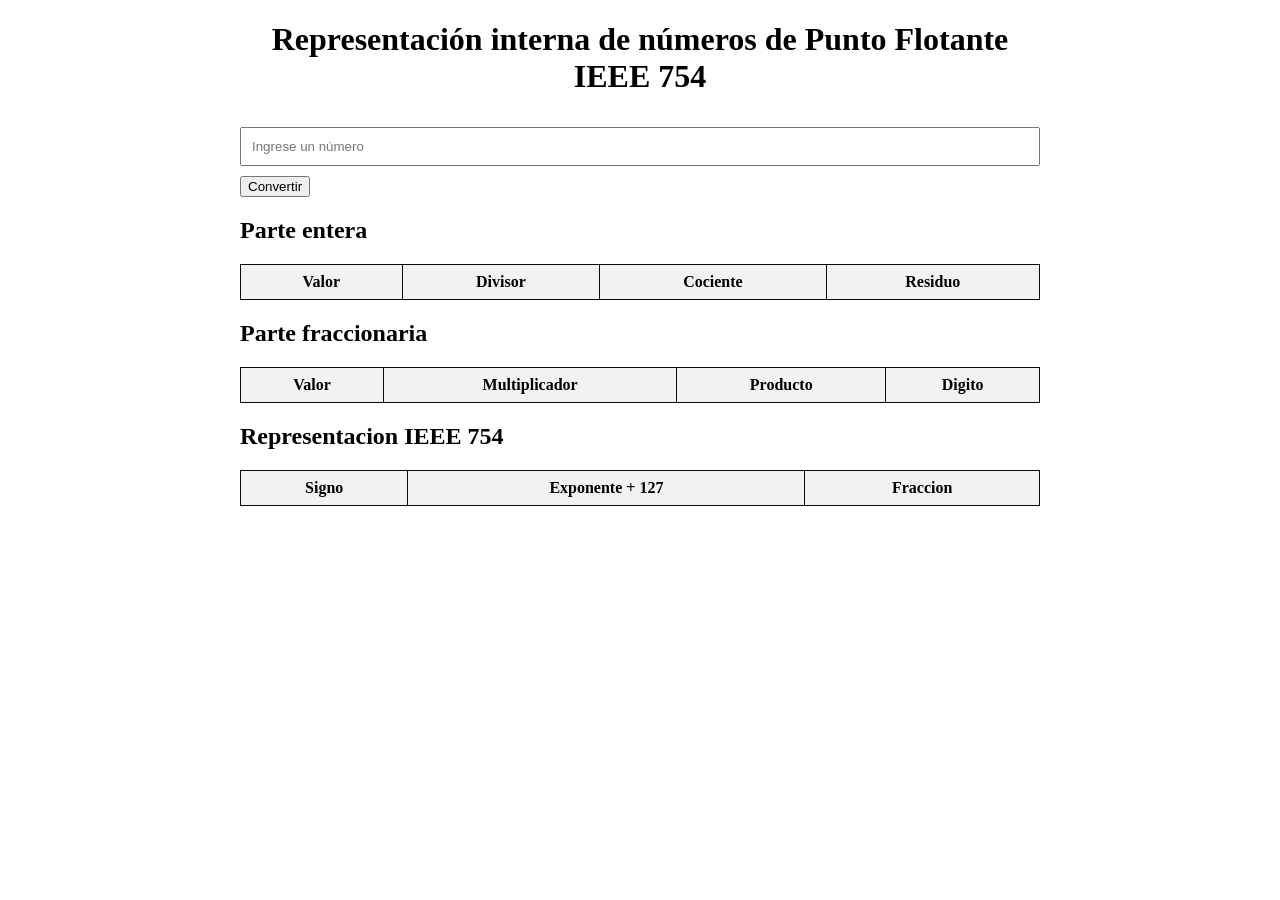
<file: index.html>
<!DOCTYPE html>
<html lang="en">
<head>
    <meta charset="UTF-8">
    <meta name="viewport" content="width=device-width, initial-scale=1.0">
    <title>Convertidor</title>

    <style>
       h1 {
            text-align: center;
        }
        .container {
            max-width: 800px;
            margin: auto;
        }
        table {
            width: 100%;
            border-collapse: collapse;
            margin-bottom: 20px;
        }
        th, td {
            border: 1px solid #0d0a0a;
            padding: 8px;
            text-align: center;
        }
        th {
            background-color: #f2f2f2;
        }
        input[type="number"] {
            width: 100%;
            padding: 10px;
            margin: 10px 0;
            box-sizing: border-box;
        }
        
    </style>

</head>
<body>
<div class="container">
    <!--------------------------------------------------------------------->
    <h1>Representación interna de números de Punto Flotante IEEE 754</h1>
    <input type="number" id="inputNumero" step="any" placeholder="Ingrese un número">
    <button onclick="convertir()">Convertir</button>
    <!--------------------------------------------------------------------->
    <h2>Parte entera</h2>
    <table id="tablaEntera">
        <tr>
            <th>Valor</th>
            <th>Divisor</th>
            <th>Cociente</th>
            <th>Residuo</th>
        </tr>
    </table>
    <!--------------------------------------------------------------------->
    <h2>Parte fraccionaria</h2>
    <table id="tablaFraccionaria">
        <tr>
            <th>Valor</th>
            <th>Multiplicador</th>
            <th>Producto</th>
            <th>Digito</th>
        </tr>
    </table>
    <!--------------------------------------------------------------------->
    <h2>Representacion IEEE 754</h2>
    <table id="tablaIEEE">
        <tr>
            <th>Signo</th>
            <th>Exponente + 127</th>
            <th>Fraccion</th>
        </tr>
    </table>

    <div class="resultado-ieee">
        <p id="resultadoIEEE"></p>
    </div>
</div>

<script>
    function convertir(){
        const numero = parseFloat(document.getElementById("inputNumero").value);

        //separacion de parte entera y fraccionaria
        const parteEntera = Math.floor(Math.abs(numero));
        let parteFraccionaria = Math.abs(numero) - parteEntera;
        //conversion de parte entera
        let binarioEntero = "";
        let tablaEntera = document.getElementById("tablaEntera");
        tablaEntera.innerHTML = `
            <tr><th>Valor</th><th>Divisor</th><th>Cociente</th><th>Residuo</th></tr>
        `;
        let valor = parteEntera;
        while (valor > 0) {
            let cociente = Math.floor(valor / 2);
            let residuo = valor % 2;
            binarioEntero = residuo + binarioEntero;
            tablaEntera.innerHTML += `<tr><td>${valor}</td><td>2</td><td>${cociente}</td><td>${residuo}</td></tr>`;
            valor = cociente;
        }

        //Mostrar proceso de conversión de la parte fraccionaria a binario
        let binarioFraccionario = "";
        let tablaFraccionaria = document.getElementById("tablaFraccionaria");
        tablaFraccionaria.innerHTML = `
            <tr><th>Valor</th><th>Multiplicador</th><th>Producto</th><th>Dígito</th></tr>
        `;
        for (let i = 0; i < 10; i++) {
            let producto = parteFraccionaria * 2;
            let digito = Math.floor(producto);
            binarioFraccionario += digito;
            tablaFraccionaria.innerHTML += `<tr><td>${parteFraccionaria.toFixed(15)}</td><td>2</td><td>${producto.toFixed(15)}</td><td>${digito}</td></tr>`;
            parteFraccionaria = producto - digito;
            if (parteFraccionaria === 0) break;
    }

        //Obtener el exponente y signo
        const exponente = binarioEntero.length - 1;
        const exponenteIEEE = exponente + 127;
        const signo =+ (numero < 0);

        //Generar la mantisa 
        const mantisa = (binarioEntero + binarioFraccionario).substring(1, 24);

        //Mostrar la tabla IEEE 754
        const tablaIEEE = document.getElementById("tablaIEEE");
        tablaIEEE.innerHTML = `
            <tr><th>Signo</th><th>Exponente + 127</th><th>Fracción (Mantisa)</th></tr>
            <tr>
                <td>${signo}</td>
                <td>${exponenteIEEE} = ${exponente} + 127</td>
                <td>${mantisa.padEnd(23, "0")}</td>
            </tr>
        `;

        //Mostrar la representación final completa
        const resultadoIEEE = `${signo} ${exponenteIEEE.toString(2).padStart(8, "0")} ${mantisa.padEnd(23, "0")}`;
        document.getElementById("resultadoIEEE").textContent = resultadoIEEE;

    }
</script>

</body>
</html>
</file>
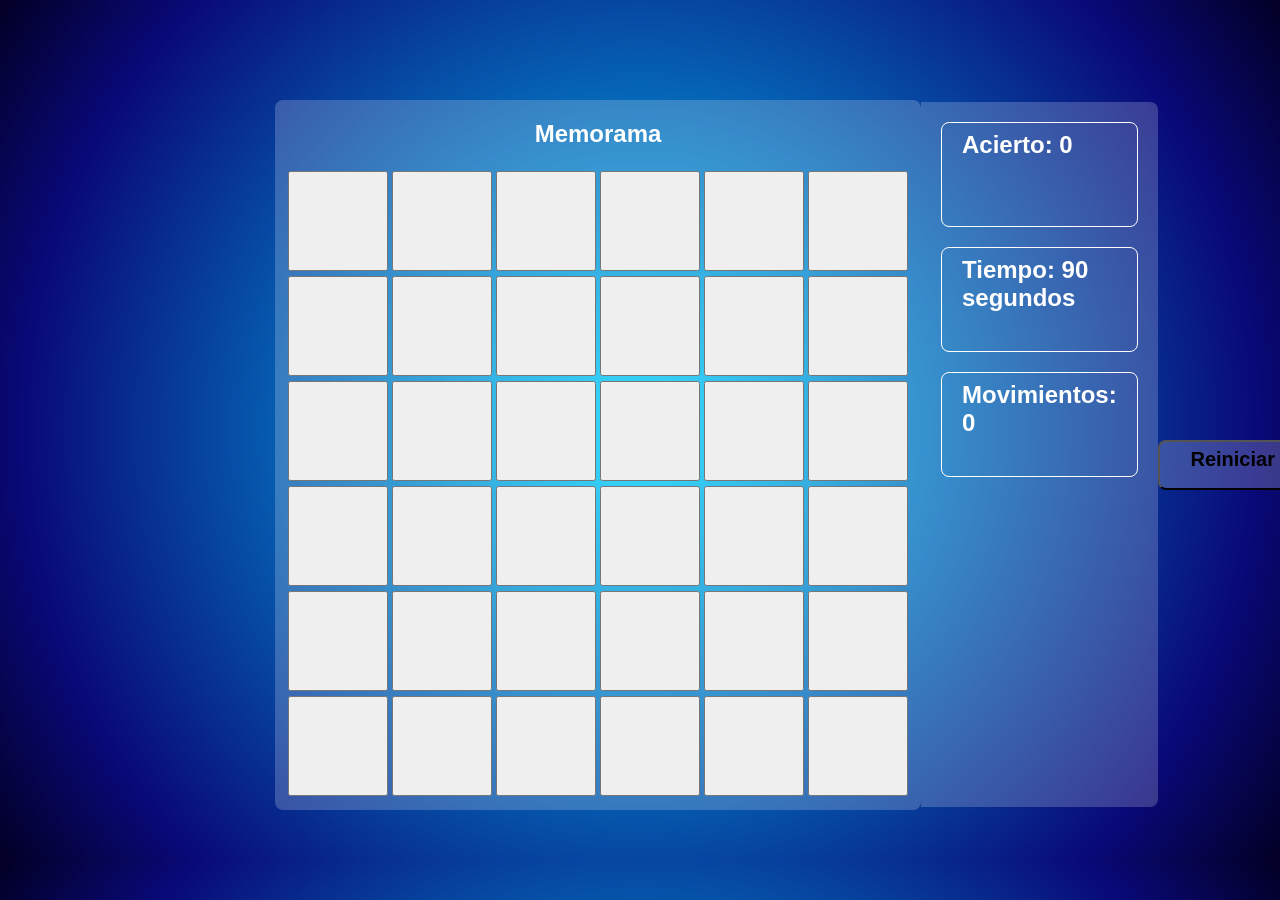
<file: MEMORAMA/index.html>
<!DOCTYPE html>
<html lang="en">
<head>
    <meta charset="UTF-8">
    <meta name="viewport" content="width=device-width, initial-scale=1.0">
    <link rel="stylesheet" href="styles.css">
    <title>Juego de memoria</title>
</head>
<body>
    
    <main>
        <section class="seccion1">
            <h1>Memorama</h1>
            <table>
                <tr>
                    <td><button id="0" onclick="destapar(0)"></button></td>
                    <td><button id="1" onclick="destapar(1)"></button></td>
                    <td><button id="2" onclick="destapar(2)"></button></td>
                    <td><button id="3" onclick="destapar(3)"></button></td>
                    <td><button id="4" onclick="destapar(4)"></button></td>
                    <td><button id="5" onclick="destapar(5)"></button></td>
                </tr>
                <tr>
                    <td><button id="6" onclick="destapar(6)"></button></td>
                    <td><button id="7" onclick="destapar(7)"></button></td>
                    <td><button id="8" onclick="destapar(8)"></button></td>
                    <td><button id="9" onclick="destapar(9)"></button></td>
                    <td><button id="10" onclick="destapar(10)"></button></td>
                    <td><button id="11" onclick="destapar(11)"></button></td>
                </tr>
                <tr>
                    <td><button id="12" onclick="destapar(12)"></button></td>
                    <td><button id="13" onclick="destapar(13)"></button></td>
                    <td><button id="14" onclick="destapar(14)"></button></td>
                    <td><button id="15" onclick="destapar(15)"></button></td>
                    <td><button id="16" onclick="destapar(16)"></button></td>
                    <td><button id="17" onclick="destapar(17)"></button></td>
                </tr>
                <tr>
                    <td><button id="18" onclick="destapar(18)"></button></td>
                    <td><button id="19" onclick="destapar(19)"></button></td>
                    <td><button id="20" onclick="destapar(20)"></button></td>
                    <td><button id="21" onclick="destapar(21)"></button></td>
                    <td><button id="22" onclick="destapar(22)"></button></td>
                    <td><button id="23" onclick="destapar(23)"></button></td>
                </tr>
                <tr>
                    <td><button id="24" onclick="destapar(24)"></button></td>
                    <td><button id="25" onclick="destapar(25)"></button></td>
                    <td><button id="26" onclick="destapar(26)"></button></td>
                    <td><button id="27" onclick="destapar(27)"></button></td>
                    <td><button id="28" onclick="destapar(28)"></button></td>
                    <td><button id="29" onclick="destapar(29)"></button></td>
                </tr>
                <tr>
                    <td><button id="30" onclick="destapar(30)"></button></td>
                    <td><button id="31" onclick="destapar(31)"></button></td>
                    <td><button id="32" onclick="destapar(32)"></button></td>
                    <td><button id="33" onclick="destapar(33)"></button></td>
                    <td><button id="34" onclick="destapar(34)"></button></td>
                    <td><button id="35" onclick="destapar(35)"></button></td>
                </tr>
            </table>
        </section>

        <section class="seccion2">
            <h2 id="acierto" class="estadistica">Acierto: 0</h2>
            <h2 id="t_res" class="estadistica">Tiempo: 90 segundos</h2>
            <h2 id="mov" class="estadistica">Movimientos: 0</h2>
        </section>

        <section class="seccion3">
            <button id="rst" onclick="reiniciar()">Reiniciar</button>
        </section>
        
    </main>
    <script src="main.js"></script>

</body>
</html>
</file>
<file: MEMORAMA/styles.css>
body{
    background: rgb(0,212,255);
    background: radial-gradient(circle, rgba(0,212,255,1) 0%, rgba(9,9,121,1) 80%, rgba(2,0,36,1) 100%);
    font-family: sans-serif;
    color: white;
}

main{
    width: 730px;
    margin: 100px auto 50px;
    display: flex;
    align-items: center;
}

.seccion1{
    background-color: rgba(255,255,255,0.2);
    padding: 0 10px 10px 10px;
    border-radius: 8px; 
}

h1{
    text-align: center;
    margin-top: 20px;
    color: #fff;
}

button{
    height: 100px;
    width: 100px;
    font-size: 40px;
    color: black;
    font-weight: bold;
}

button:hover{
   cursor: pointer; 
}

.seccion2{
    background-color: rgba(255,255,255,0.2);
    border-top-right-radius: 8px;
    border-bottom-right-radius: 8px;
    width: 250px;
    height: 705px;
    padding:  0 20px;
}

.estadistica{
    border: 1px solid white;
    height: 105px;
    border-radius: 8px;
    padding: 8px 20px;
    box-sizing: border-box;
}

a{
    text-decoration: none;
}

img{
    width: 80%;
}

/* Estilo para la sección de reinicio */
.seccion3 {
    text-align: center;
    margin-top: 20px; /* Margen superior para separación */
}

/* Estilo para el botón de reinicio */
.seccion3 button {
    
    background-color: rgba(255,255,255,0.2);
    padding: 0 10px 10px 10px;
    border-radius: 8px;
    height: 50px;
    width: 150px;
    font-size: 20px;
}
</file>
